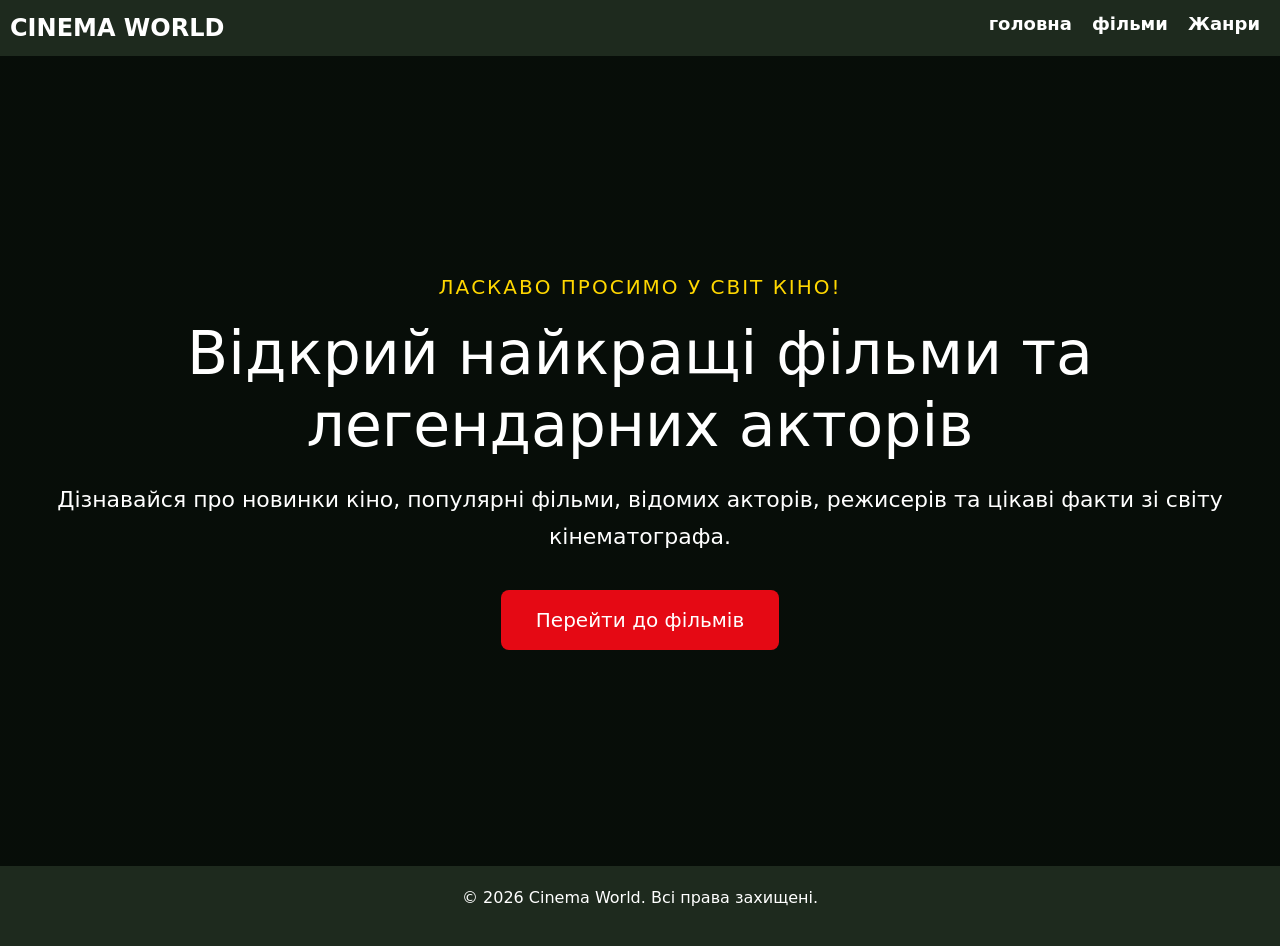
<file: index.html>
<!DOCTYPE html>
<html lang="uk">
<head>
    <meta charset="UTF-8">
    <meta name="viewport" content="width=device-width, initial-scale=1.0">
    <title>Film | Головна</title>

    <link href="https://cdn.jsdelivr.net/npm/bootstrap@5.3.2/dist/css/bootstrap.min.css" rel="stylesheet">
    <link rel="stylesheet" href="style.css">
</head>

<body>

   <header class="topbar">
    <a class="logo" href="index.html">CINEMA WORLD</a>

    <nav class="nav">
        <a href="index.html">головна</a>
        <a href="films.html">фільми</a>
        <a href="genres.html">Жанри</a>
    </nav>
</header>

<section class="main-hero">
    <p class="kicker">Ласкаво просимо у світ кіно!</p>

    <h1>Відкрий найкращі фільми та легендарних акторів</h1>

    <p class="lead">
        Дізнавайся про новинки кіно, популярні фільми, відомих акторів, режисерів та цікаві факти зі світу кінематографа.
    </p>

    <a class="button" href="movies.html">Перейти до фільмів</a>
</section>

<footer class="footer">
    <p>&copy; 2026 Cinema World. Всі права захищені.</p>
</footer>

</body>
</html>
</file>
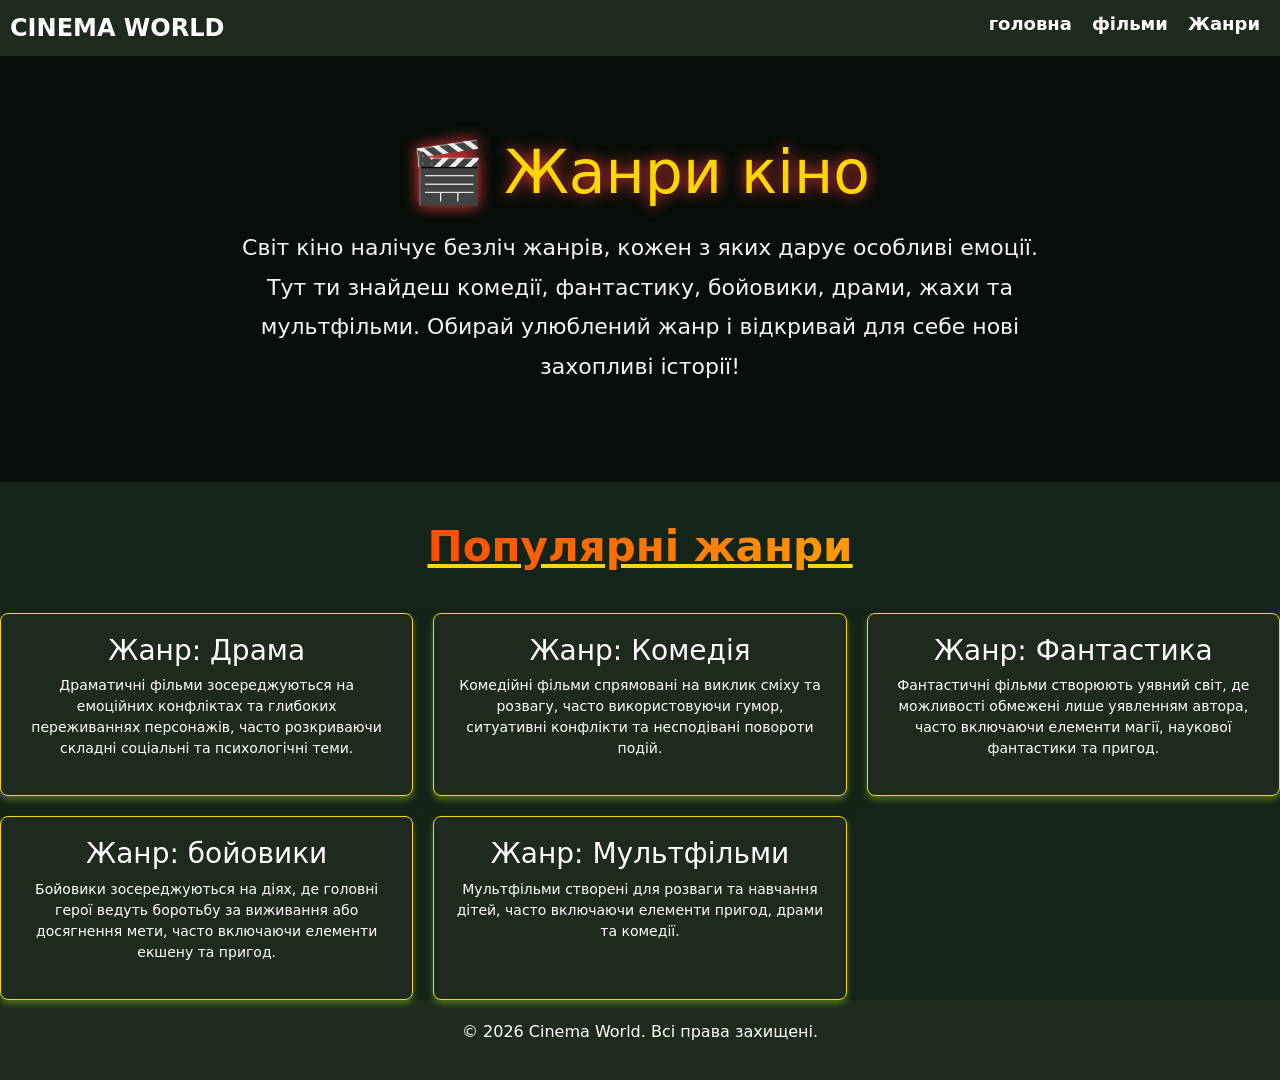
<file: genres.html>
<!DOCTYPE html>
<html lang="uk">
<head>
    <meta charset="UTF-8">
    <meta name="viewport" content="width=device-width, initial-scale=1.0">
    <title>Film | Головна</title>

    <link href="https://cdn.jsdelivr.net/npm/bootstrap@5.3.2/dist/css/bootstrap.min.css" rel="stylesheet">
    <link rel="stylesheet" href="style.css">
</head>

<body>

   <header class="topbar">
    <a class="logo" href="index.html">CINEMA WORLD</a>

    <nav class="nav">
        <a href="index.html">головна</a>
        <a href="films.html">фільми</a>
        <a href="genres.html">Жанри</a>
    </nav>
</header>

<main>
    <section class="genres-hero">
    <h1>🎬 Жанри кіно</h1>

    <p>
        Світ кіно налічує безліч жанрів, кожен з яких дарує особливі емоції.
        Тут ти знайдеш комедії, фантастику, бойовики, драми, жахи та мультфільми.
        Обирай улюблений жанр і відкривай для себе нові захопливі історії!
    </p>
</section>
    <section class="genres-section">
        <h2>Популярні жанри</h2>
<div class="mode-info">
<div class="info-card">
    <h3>Жанр: Драма</h3>
    <p>Драматичні фільми зосереджуються на емоційних конфліктах та глибоких переживаннях персонажів, часто розкриваючи складні соціальні та психологічні теми.</p>
</div>

<div class="info-card">
    <h3>Жанр: Комедія</h3>
    <p>Комедійні фільми спрямовані на виклик сміху та розвагу, часто використовуючи гумор, ситуативні конфлікти та несподівані повороти подій.</p>
</div>

<div class="info-card">
    <h3>Жанр: Фантастика</h3>
    <p>Фантастичні фільми створюють уявний світ, де можливості обмежені лише уявленням автора, часто включаючи елементи магії, наукової фантастики та пригод.</p>
</div>

<div class="info-card">
    <h3>Жанр: бойовики</h3>
    <p>Бойовики зосереджуються на діях, де головні герої ведуть боротьбу за виживання або досягнення мети, часто включаючи елементи екшену та пригод.</p>
</div>

<div class="info-card">
    <h3>Жанр: Мультфільми</h3>
    <p>Мультфільми створені для розваги та навчання дітей, часто включаючи елементи пригод, драми та комедії.</p>
</div>
</div>
    </section>

<footer class="footer">
    <p>&copy; 2026 Cinema World. Всі права захищені.</p>
</footer>

</body>
</html>
</file>
<file: style.css>
body{
    background-color: #142418;
    color: #ffffff;
}


.topbar{
    background-color: #1e2a1e;
    padding: 10px;
    text-align: center;
    font-size: 24px;
    font-weight: bold;
    display: flex;
    justify-content: space-between;
}


.logo{
    font-size: 24px;
    font-weight: bold;
    color: #ffffff;
    text-decoration: none;
} 

.nav  a{
    color: #ffffff;
    text-decoration: none;
    margin: 0 10px;
    font-size: 18px;
}

.nav a:hover{
   color: #FFFFFF;
background: #333333;
text-shadow: #FFF 0px 0px 5px, #FFF 0px 0px 10px, #FFF 0px 0px 15px, #FF2D95 0px 0px 20px, #FF2D95 0px 0px 30px, #FF2D95 0px 0px 40px, #FF2D95 0px 0px 50px, #FF2D95 0px 0px 75px;
}

.main-hero{
    width:100%;
    height:90vh;

    background:
    linear-gradient(rgba(0,0,0,.65), rgba(0,0,0,.65)),
    url("https://images.unsplash.com/photo-1489599849927-2ee91cede3ba?w=1600");

    background-size:cover;
    background-position:center;
    background-repeat:no-repeat;
    flex-direction:column;
    display:flex;
    justify-content:center;
    align-items:center;
    text-align:center;

    color:white;
}

.overlay{
    max-width:800px;
    padding:20px;
}

.kicker{
    color:#FFD700;
    font-size:20px;
    letter-spacing:2px;
    margin-bottom:15px;
    text-transform:uppercase;
}

.main-hero h1{
    font-size:60px;
    margin-bottom:20px;
}

.lead{
    font-size:22px;
    line-height:1.7;
    margin-bottom:35px;
}

.button{
    display:block;
    padding:15px 35px;
    background:#e50914;
    color:white;
    text-decoration:none;
    border-radius:8px;
    font-size:20px;
    transition:.3s;
}

.button:hover{
    background:#b20710;
    transform:scale(1.05);
}
/* From Uiverse.io by alexruix */ 
.card {
    width: 320px;
    border-radius: 18px;
    padding: 4px;
    position: relative;
    overflow: hidden;

    background: linear-gradient(
        45deg,
        #ff0000,
        #ff7300,
        #ffee00,
        #48ff00,
        #00ffd5,
        #0099ff,
        #7a00ff,
        #ff00c8,
        #ff0000
    );
    background-size: 400%;
    animation: borderAnimation 8s linear infinite;
}

.card::before {
    content: "";
    position: absolute;
    inset: 4px;
    background: #181818;
    border-radius: 14px;
    z-index: 1;
}

.card img,
.card-info {
    position: relative;
    z-index: 2;
}

.card img {
    width: 100%;
    height: 400px;
    object-fit: cover;
    border-radius: 12px 12px 0 0;
}

.card-info {
    padding: 15px;
    text-align: center;
    color: white;
}

.card-info h3 {
    color: #ffd700;
    margin-bottom: 10px;
}

.card:hover {
    transform: scale(1.05);
    transition: .3s;
}

@keyframes borderAnimation {
    0% {
        background-position: 0% 50%;
    }
    100% {
        background-position: 400% 50%;
    }
}

.card11{
    display:grid;
    grid-template-columns: repeat(3, minmax(320px, 1fr));
    gap: 20px;
}

h2{
    font-size: 42px;
    text-align: center;
    font-weight: 800;
    margin: 40px 10px;
    text-decoration: underline;
    text-decoration-color: #FFD700;

    background: linear-gradient(
        90deg,
        #ff0000,
        #ff7300,
        #ffee00,
        #48ff00,
        #00ffd5,
        #0099ff,
        #7a00ff,
        #ff00c8,
        #ff0000
    );

    background-size: 400%;
    -webkit-background-clip: text;
    -webkit-text-fill-color: transparent;

    animation: shine 8s linear infinite;
}

@keyframes shine{
    0%{
        background-position: 0%;
    }
    100%{
        background-position: 400%;
    }
}

footer{
    background-color: #1e2a1e;
    padding: 20px;
    text-align: center;
    color: #ffffff;
    font-size: 16px;
}
.mode-info{
    display: grid;
    grid-template-columns: repeat(3, minmax(320px, 1fr));
    gap: 20px;
    text-align: center;
    margin-top: 10px;
    font-size: 14px;
    color: #ffffff;
}
.info-card{
    background-color: #1e2a1e;
    padding: 20px;
    border-radius: 8px;
    transition: transform 0.3s ease, box-shadow 0.3s ease;
    border: 1px solid #FFD700;
    box-shadow: 0 4px 6px rgba(119, 180, 19, 0.5);
}
.genres-hero{
    width: 100%;
    min-height: 45vh;
    background:
        linear-gradient(rgba(0,0,0,.65), rgba(0,0,0,.65)),
        url("https://images.unsplash.com/photo-1489599849927-2ee91cede3ba?w=1600");
    background-size: cover;
    background-position: center;
    background-repeat: no-repeat;

    display: flex;
    flex-direction: column;
    justify-content: center;
    align-items: center;

    text-align: center;
    color: white;
    padding: 80px 10%;
}

.genres-hero h1{
    font-size: 60px;
    margin-bottom: 20px;
    color: #ffd700;
    text-shadow: 0 0 15px #ff3d3d;
}

.genres-hero p{
    max-width: 800px;
    font-size: 22px;
    line-height: 1.8;
    color: #f5f5f5;
}
</file>
